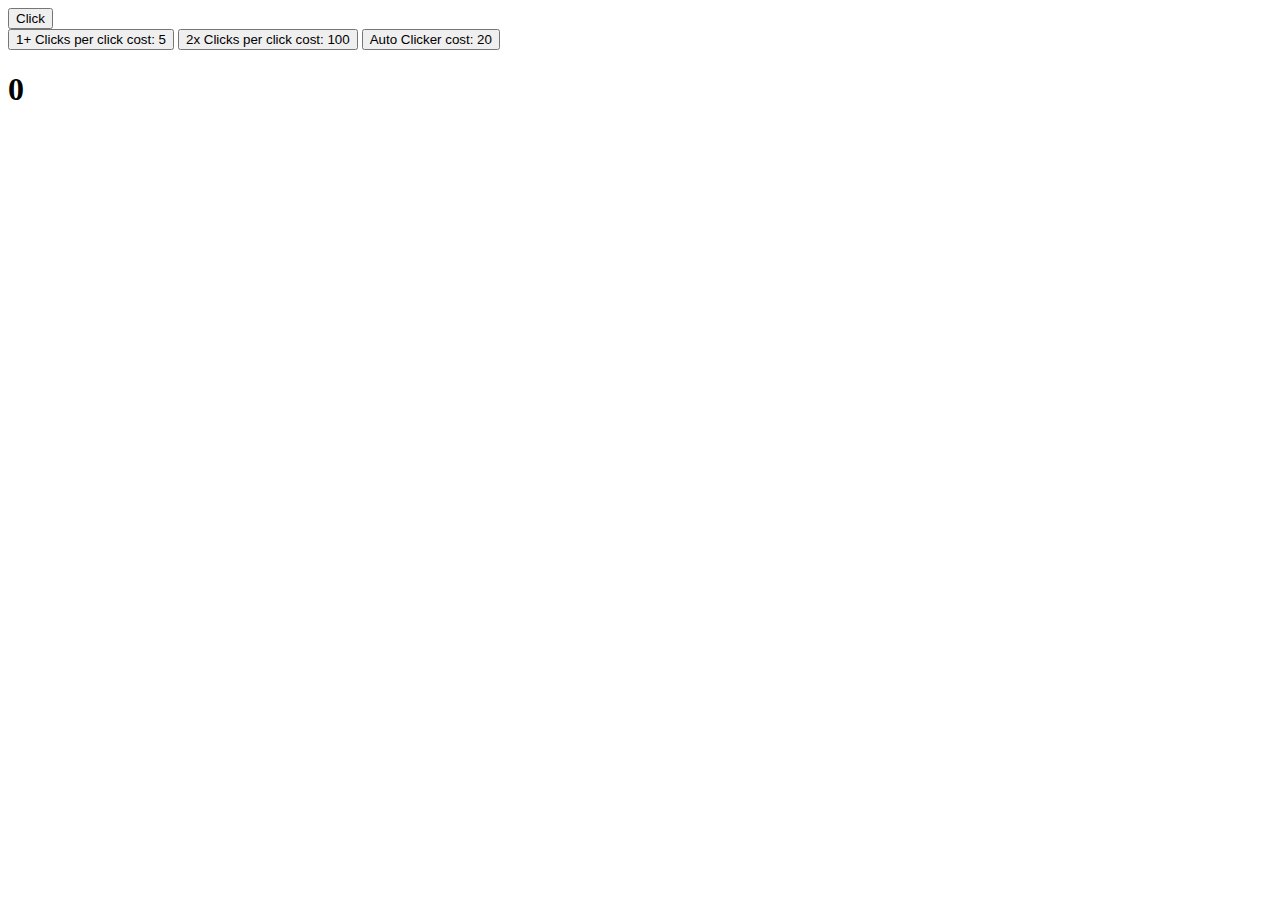
<file: index.html>
<!DOCTYPE html>
<html lang="en">
<head>
    <meta charset="UTF-8">
    <meta name="viewport" content="width=device-width, initial-scale=1.0">
    <link rel="stylesheet" href="style.css">
    <title>Document</title>
</head>
<body>
    <button id="button">Click</button>
    <div>
     <button id="upg1">1+ Clicks per click 
        cost: 5
     </button>
     <button id="upg2">2x Clicks per click 
        cost: 100
     </button>
     <button id="upg3">Auto Clicker
        cost: 20
     </button>
    </div>
   
    <h1 id="header">0</h1>
    <script src="index.js"></script>
</body>
</html>
</file>
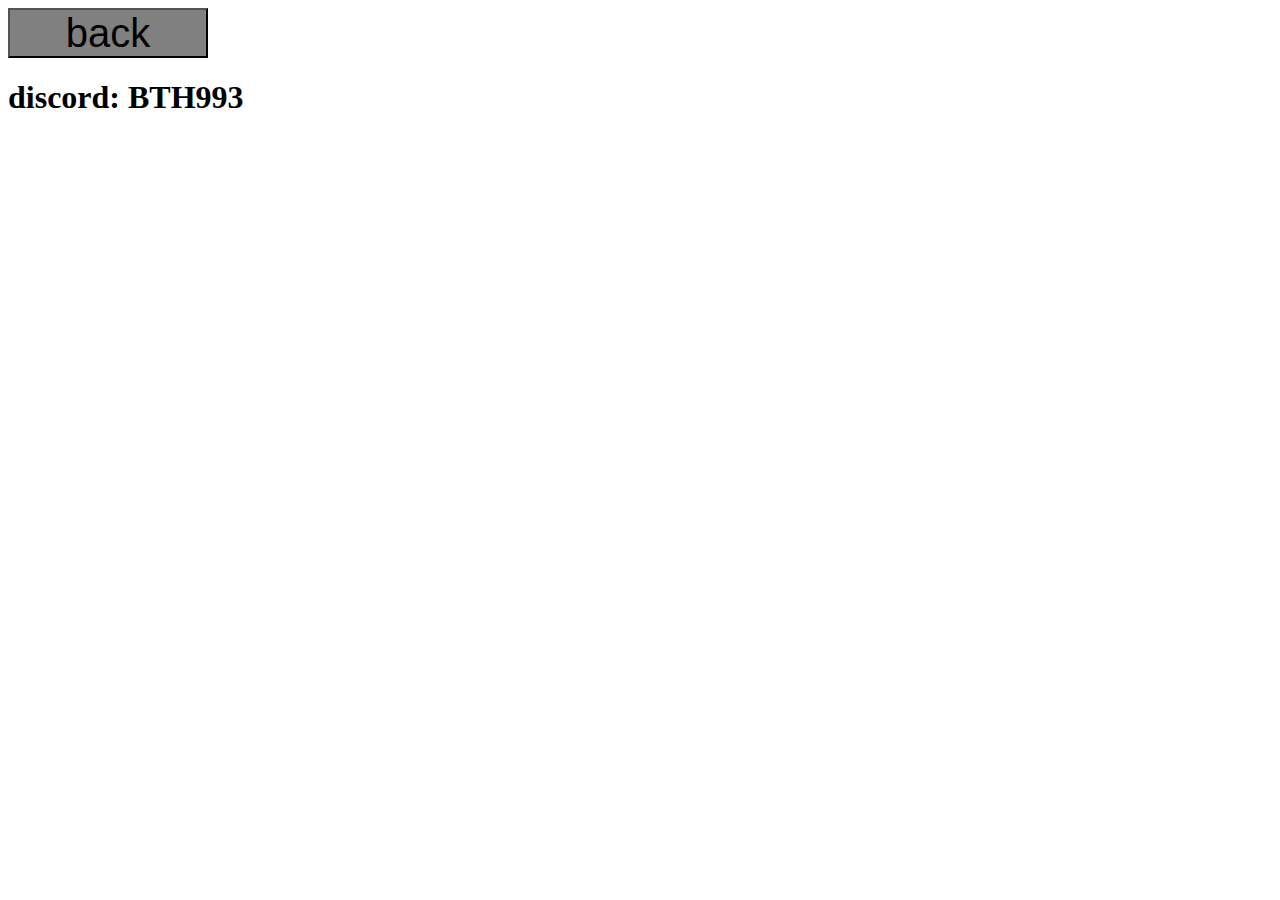
<file: discord.html>
<!DOCTYPE html>
<html lang="en">
<head>
    <meta charset="UTF-8">
    <meta name="viewport" content="width=device-width, initial-scale=1.0">
    <title>contacts</title>
    <link rel="stylesheet" href="style.css">
</head>
<body>
    <button id="b1" style="width: 200px; height: 50px; background-color: grey; font-size: 40px;">back</button>
    <script>
        document.getElementById("b1").onclick = function() {
            location.href = "index.html";
        };
    </script>
    <div></div>
    <div>
        <h1>discord: BTH993</h1>
    </div>
</body>
</html>
</file>
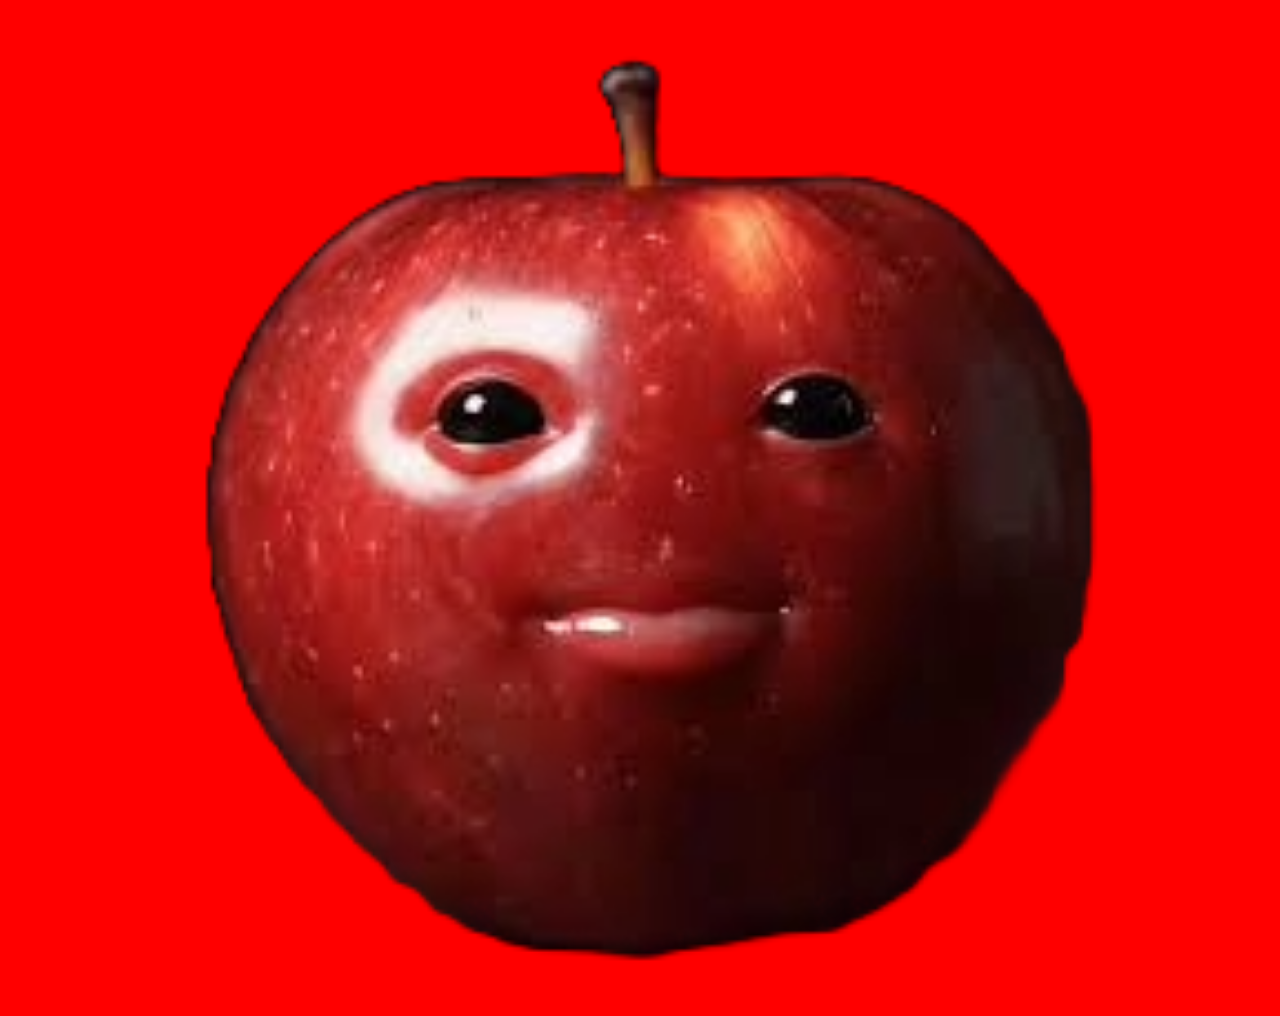
<file: niche_apple.html>
<!DOCTYPE html>
<html lang="en">
<head>
    <meta charset="UTF-8">
    <meta name="viewport" content="width=device-width, initial-scale=1.0">
    <title>NICHE APPLE</title>
</head>
<body bgcolor="red">
    <img src="niche_apple.png" alt="niche apple" id="niche_apple" style="width: 1000px; height: 1000px; display: block; margin: auto;">
    <script>
        let niche_apple = document.getElementById("niche_apple");
        niche_apple.onclick = function() {
            window.location.href = "index.html";
        }
    </script>
</body>
</html>
</file>
<file: style.css>

</file>
